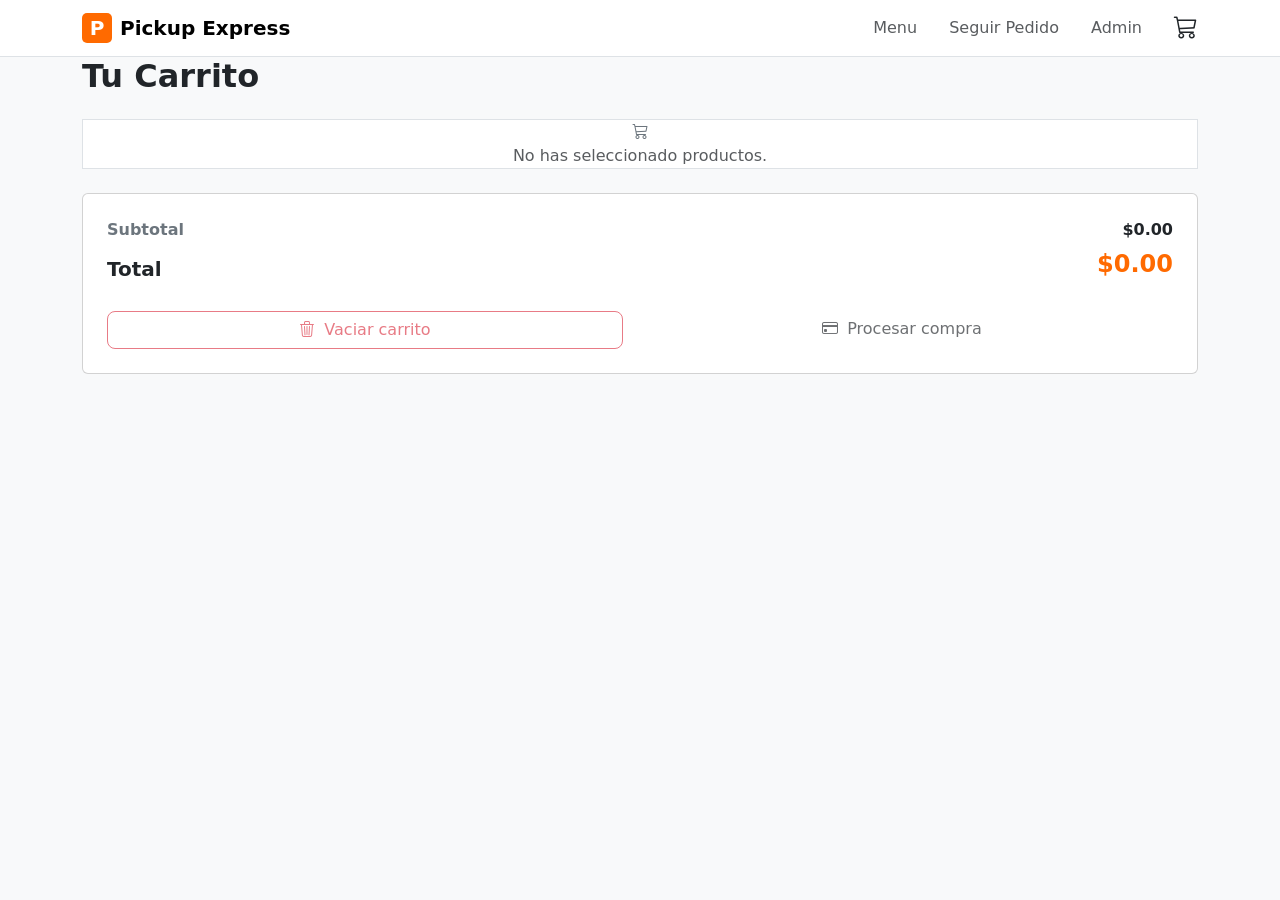
<file: carrito.html>
<!DOCTYPE html>
<html lang="es">
<head>
  <meta charset="UTF-8">
  <meta name="viewport" content="width=device-width, initial-scale=1.0">
  <title>Tu Carrito - Pickup Express</title>
  <link href="https://cdn.jsdelivr.net/npm/bootstrap@5.3.3/dist/css/bootstrap.min.css" rel="stylesheet">
  <link rel="stylesheet" href="https://cdn.jsdelivr.net/npm/bootstrap-icons@1.11.0/font/bootstrap-icons.css">
  <link rel="stylesheet" href="estilos.css">
</head>
<body class="bg-light">

  <nav class="navbar navbar-expand-lg navbar-light bg-white border-bottom">
    <div class="container">
      <a class="navbar-brand d-flex align-items-center" href="index.html">
        <div class="logo-p me-2">P</div>
        <strong>Pickup Express</strong>
      </a>

      <div class="ms-auto d-flex align-items-center">
        <a href="index.html" class="nav-link px-3 text-muted">Menu</a>
        <a href="seguimiento.html" class="nav-link px-3 text-muted">Seguir Pedido</a>
        <a href="personal.html" class="nav-link px-3 text-muted">Admin</a>
        <a href="carrito.html" class="position-relative ms-3 text-dark" title="Carrito">
          <i class="bi bi-cart3 fs-4"></i>
          <span id="nav-counter" class="position-absolute top-0 start-100 translate-middle badge rounded-pill bg-danger d-none" style="font-size: 0.6rem;">0</span>
        </a>
      </div>
    </div>
  </nav>

  <main class="container cart-container">
    <h2 class="fw-bold mb-4">Tu Carrito</h2>

    <div id="contenedor-items"></div>

    <section class="card cart-card p-4 mt-4">
      <div class="d-flex justify-content-between align-items-center mb-2">
        <span class="fw-semibold text-secondary">Subtotal</span>
        <span id="cart-subtotal" class="fw-semibold">$0.00</span>
      </div>

      <div class="d-flex justify-content-between align-items-center mb-4">
        <span class="h5 fw-bold mb-0">Total</span>
        <span id="total-final" class="h4 fw-bold texto-naranja">$0.00</span>
      </div>

      <div class="d-flex flex-column flex-sm-row gap-2">
        <button id="btn-vaciar-carrito" type="button" class="btn btn-outline-danger rounded-3 flex-sm-fill">
          <i class="bi bi-trash3 me-1"></i>
          Vaciar carrito
        </button>
        <a id="btn-checkout" href="checkout.html" class="btn btn-naranja rounded-3 text-center text-decoration-none flex-sm-fill">
          <i class="bi bi-credit-card me-1"></i>
          Procesar compra
        </a>
      </div>
    </section>
  </main>

  <script src="logica.js"></script>
</body>
</html>
</file>
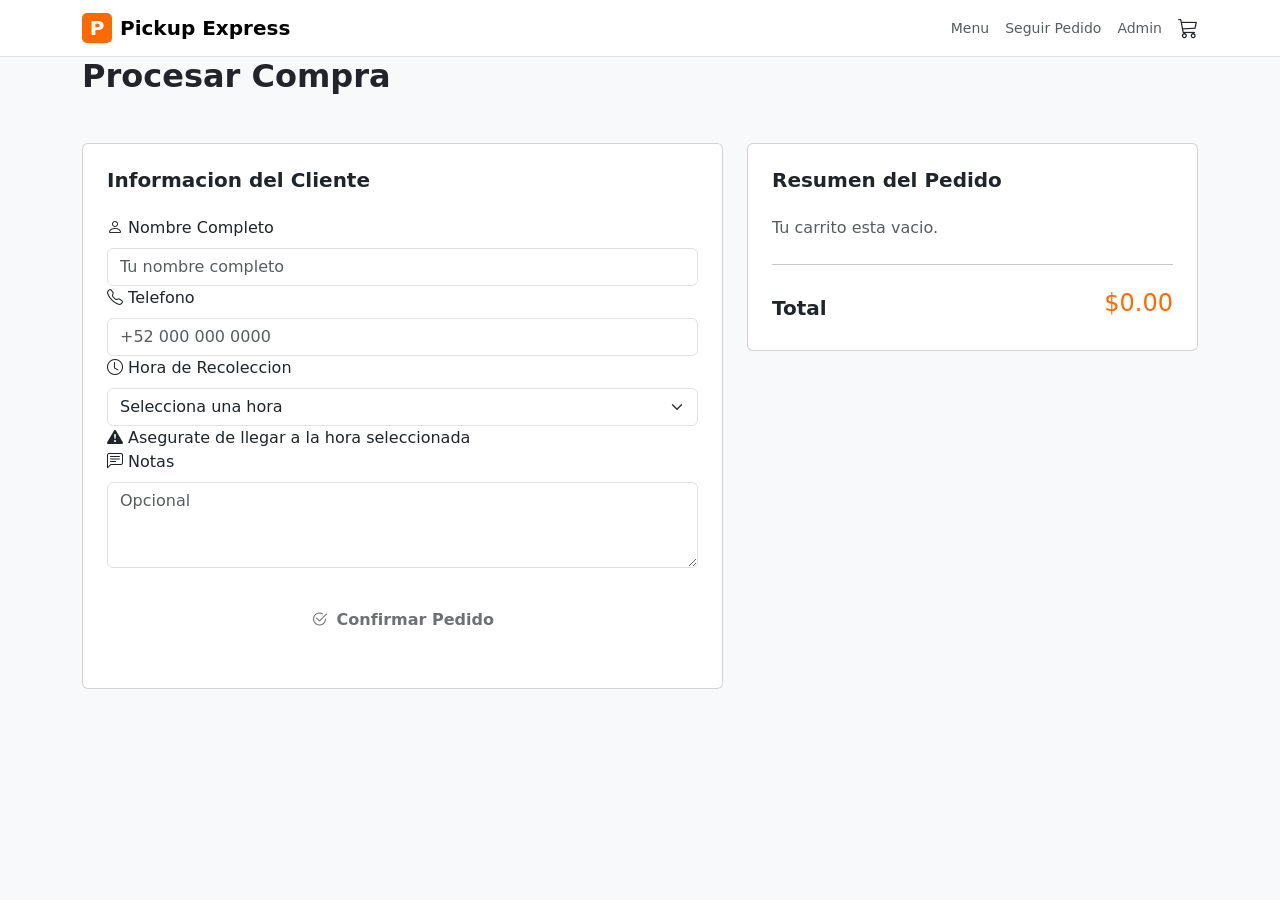
<file: checkout.html>
<!DOCTYPE html>
<html lang="es">
<head>
  <meta charset="UTF-8">
  <meta name="viewport" content="width=device-width, initial-scale=1.0">
  <title>Procesar Compra - Pickup Express</title>
  <link href="https://cdn.jsdelivr.net/npm/bootstrap@5.3.3/dist/css/bootstrap.min.css" rel="stylesheet">
  <link rel="stylesheet" href="https://cdn.jsdelivr.net/npm/bootstrap-icons@1.11.0/font/bootstrap-icons.css">
  <link rel="stylesheet" href="estilos.css">
</head>
<body class="bg-light">

  <nav class="navbar navbar-expand-lg navbar-light bg-white border-bottom">
    <div class="container">
      <a class="navbar-brand d-flex align-items-center" href="index.html">
        <div class="logo-p me-2">P</div>
        <strong>Pickup Express</strong>
      </a>

      <div class="ms-auto d-flex align-items-center text-muted small">
        <a href="index.html" class="nav-link px-2 text-muted">Menu</a>
        <a href="seguimiento.html" class="nav-link px-2 text-muted">Seguir Pedido</a>
        <a href="personal.html" class="nav-link px-2 text-muted">Admin</a>
        <a href="carrito.html" class="position-relative ms-2 text-dark" title="Carrito">
          <i class="bi bi-cart3 fs-5"></i>
          <span id="nav-counter" class="position-absolute top-0 start-100 translate-middle badge rounded-pill bg-danger d-none" style="font-size: 0.6rem;">0</span>
        </a>
      </div>
    </div>
  </nav>

  <main class="container checkout-container">
    <h2 class="fw-bold mb-5">Procesar Compra</h2>

    <div class="row g-4">
      <div class="col-lg-7">
        <section class="card card-custom p-4">
          <h3 class="h5 fw-bold mb-4">Informacion del Cliente</h3>

          <form id="formCheckout" class="needs-validation" novalidate>
            <label for="checkoutNombre" class="form-label"><i class="bi bi-person"></i> Nombre Completo</label>
            <input id="checkoutNombre" name="nombre" type="text" class="form-control" placeholder="Tu nombre completo" required>
            <div class="invalid-feedback">Ingresa tu nombre.</div>

            <label for="checkoutTelefono" class="form-label"><i class="bi bi-telephone"></i> Telefono</label>
            <input id="checkoutTelefono" name="telefono" type="tel" class="form-control" placeholder="+52 000 000 0000" required>
            <div class="invalid-feedback">Ingresa tu telefono.</div>

            <label for="checkoutHora" class="form-label"><i class="bi bi-clock"></i> Hora de Recoleccion</label>
            <select id="checkoutHora" name="hora" class="form-select" required>
              <option value="" selected disabled>Selecciona una hora</option>
              <option>12:00 PM</option>
              <option>01:00 PM</option>
              <option>02:00 PM</option>
              <option>03:00 PM</option>
              <option>04:00 PM</option>
            </select>
            <div class="invalid-feedback">Selecciona una hora.</div>
            <div class="warning-text"><i class="bi bi-exclamation-triangle-fill"></i> Asegurate de llegar a la hora seleccionada</div>

            <label for="checkoutNotas" class="form-label"><i class="bi bi-chat-left-text"></i> Notas</label>
            <textarea id="checkoutNotas" name="notas" class="form-control" rows="3" placeholder="Opcional"></textarea>

            <button id="btnConfirmarPedido" type="submit" class="btn btn-naranja w-100 rounded-3 fw-bold py-3 mt-4">
              <i class="bi bi-check2-circle me-1"></i>
              Confirmar Pedido
            </button>
          </form>

          <div id="checkoutMensaje" class="mt-3"></div>
        </section>
      </div>

      <div class="col-lg-5">
        <section class="card card-custom p-4">
          <h3 class="h5 fw-bold mb-4">Resumen del Pedido</h3>
          <div id="resumen-items-lista"></div>

          <hr class="my-4">

          <div class="d-flex justify-content-between align-items-center">
            <span class="h5 fw-bold mb-0">Total</span>
            <span id="checkout-total" class="h4 texto-naranja">$0.00</span>
          </div>
        </section>
      </div>
    </div>
  </main>

  <script src="logica.js"></script>
</body>
</html>
</file>
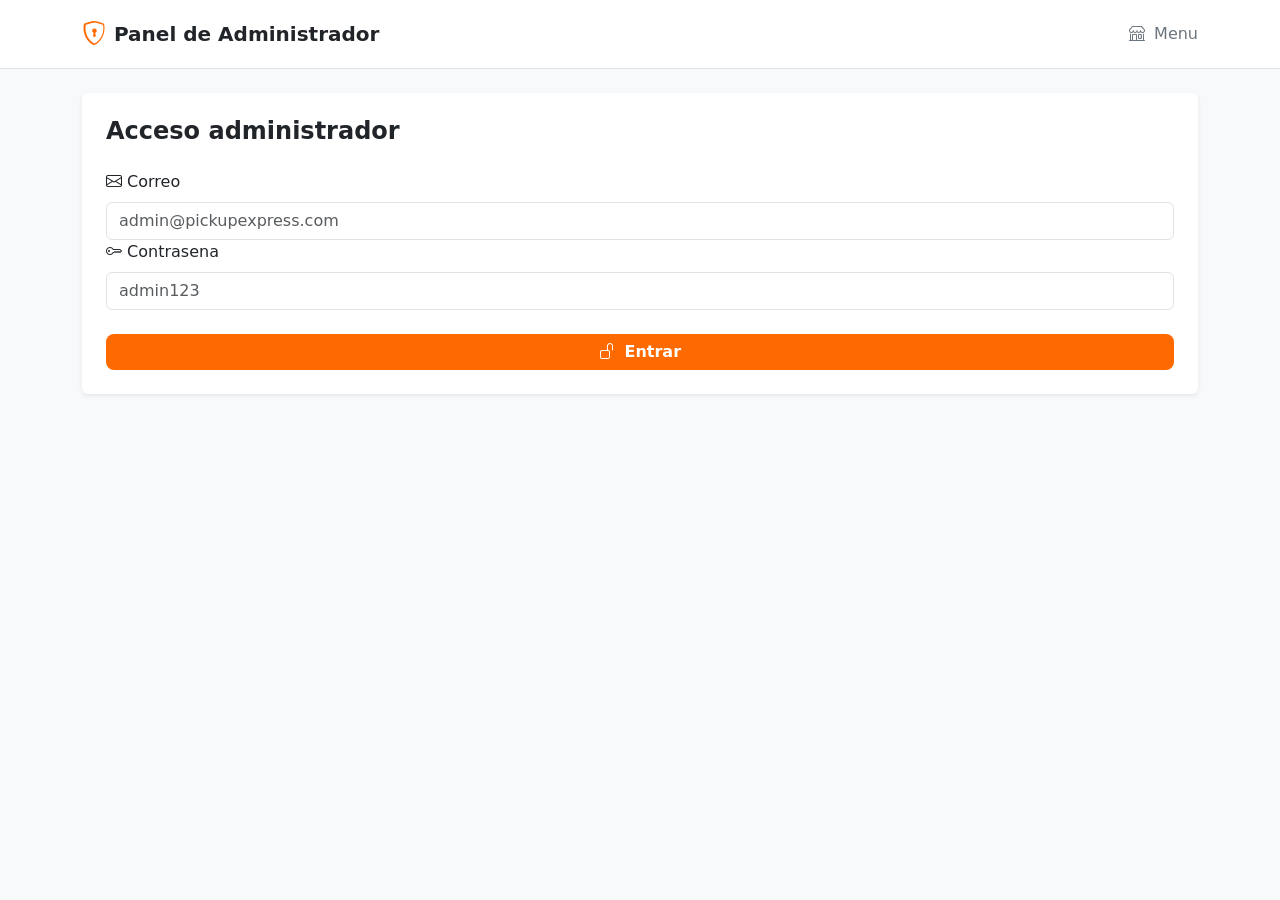
<file: personal.html>
<!DOCTYPE html>
<html lang="es">
<head>
  <meta charset="UTF-8">
  <meta name="viewport" content="width=device-width, initial-scale=1.0">
  <title>Panel de Administrador - Pickup Express</title>

  <link href="https://cdn.jsdelivr.net/npm/bootstrap@5.3.3/dist/css/bootstrap.min.css" rel="stylesheet">
  <link rel="stylesheet" href="https://cdn.jsdelivr.net/npm/bootstrap-icons@1.11.0/font/bootstrap-icons.css">
  <link rel="stylesheet" href="estilos.css">
</head>

<body class="bg-light">

  <header class="bg-white border-bottom py-3">
    <div class="container d-flex justify-content-between align-items-center">

      <a href="index.html" class="d-flex align-items-center gap-2 text-decoration-none text-dark">
        <i class="bi bi-shield-lock texto-naranja fs-4"></i>
        <h1 class="h5 mb-0 fw-bold">Panel de Administrador</h1>
      </a>

      <div class="d-flex align-items-center gap-3">
        <a href="index.html" class="text-decoration-none text-secondary">
          <i class="bi bi-shop me-1"></i>
          Menu
        </a>
        <button id="btnAdminLogout" type="button" class="btn btn-outline-secondary btn-sm d-none">
          <i class="bi bi-box-arrow-right me-1"></i>
          Cerrar sesion
        </button>
      </div>

    </div>
  </header>

  <main class="container py-4">
    <section id="admin-login" class="admin-auth">
      <div class="card admin-login-card border-0 shadow-sm">
        <div class="card-body p-4">
          <h2 class="h4 fw-bold mb-4">Acceso administrador</h2>

          <form id="formAdminLogin">
            <label for="adminEmail" class="form-label"><i class="bi bi-envelope"></i> Correo</label>
            <input id="adminEmail" type="email" class="form-control" placeholder="admin@pickupexpress.com" required>

            <label for="adminPassword" class="form-label"><i class="bi bi-key"></i> Contrasena</label>
            <input id="adminPassword" type="password" class="form-control" placeholder="admin123" required>

            <button type="submit" class="btn btn-naranja w-100 rounded-3 fw-bold mt-4">
              <i class="bi bi-unlock me-1"></i>
              Entrar
            </button>
          </form>

          <div id="loginError" class="alert alert-danger d-none mt-3 mb-0"></div>
        </div>
      </div>
    </section>

    <section id="admin-panel" class="d-none">
      <div class="d-flex flex-wrap justify-content-between align-items-center gap-3 mb-4">
        <div>
          <h2 class="h4 fw-bold mb-1">Administracion</h2>
          <p class="text-muted mb-0">Pedidos y productos de Pickup Express</p>
        </div>

        <button id="btnNuevoProducto" type="button" class="btn btn-naranja rounded-3">
          <i class="bi bi-plus-lg me-1"></i>
          Nuevo Producto
        </button>
      </div>

      <nav class="bg-white border rounded-3 mb-4 admin-tabs">
        <div class="d-flex gap-4">
          <button type="button" class="btn btn-tab-personal active" data-admin-tab="pedidos">
            <i class="bi bi-bag me-1"></i>
            Pedidos
          </button>

          <button type="button" class="btn btn-tab-personal" data-admin-tab="productos">
            <i class="bi bi-box-seam me-1"></i>
            Productos
          </button>
        </div>
      </nav>

      <section id="seccion-pedidos">
        <div class="d-flex flex-wrap justify-content-between align-items-center gap-3 mb-4">
          <h3 class="h4 fw-bold mb-0">Gestion de Pedidos</h3>

          <div class="d-flex flex-wrap gap-2">
            <button type="button" class="btn btn-naranja rounded-3" data-order-filter="todos">Todos (<span data-order-count="todos">0</span>)</button>
            <button type="button" class="btn btn-outline-secondary bg-white rounded-3" data-order-filter="pendiente">Pendientes (<span data-order-count="pendiente">0</span>)</button>
            <button type="button" class="btn btn-outline-secondary bg-white rounded-3" data-order-filter="preparando">Preparando (<span data-order-count="preparando">0</span>)</button>
            <button type="button" class="btn btn-outline-secondary bg-white rounded-3" data-order-filter="listo">Listos (<span data-order-count="listo">0</span>)</button>
            <button type="button" class="btn btn-outline-secondary bg-white rounded-3" data-order-filter="entregado">Entregados (<span data-order-count="entregado">0</span>)</button>
          </div>
        </div>

        <div id="listaPedidosAdmin"></div>
      </section>

      <section id="seccion-productos" class="d-none">
        <div class="d-flex flex-wrap justify-content-between align-items-center gap-3 mb-4">
          <h3 class="h4 fw-bold mb-0">Gestion de Productos</h3>

          <div class="d-flex flex-wrap gap-2">
            <button type="button" class="btn btn-naranja rounded-3" data-product-filter="todos">Todos (<span data-product-count="todos">0</span>)</button>
            <button type="button" class="btn btn-outline-secondary bg-white rounded-3" data-product-filter="bebidas">Bebidas (<span data-product-count="bebidas">0</span>)</button>
            <button type="button" class="btn btn-outline-secondary bg-white rounded-3" data-product-filter="comidas">Comidas (<span data-product-count="comidas">0</span>)</button>
            <button type="button" class="btn btn-outline-secondary bg-white rounded-3" data-product-filter="postres">Postres (<span data-product-count="postres">0</span>)</button>
            <button type="button" class="btn btn-outline-secondary bg-white rounded-3" data-product-filter="snacks">Snacks (<span data-product-count="snacks">0</span>)</button>
          </div>
        </div>

        <div class="row g-4">
          <div class="col-12 col-lg-4">
            <section class="card admin-card border-0 shadow-sm">
              <div class="card-body">
                <h4 id="tituloFormularioProducto" class="h5 fw-bold mb-3">Nuevo producto</h4>

                <form id="formProducto" class="needs-validation" novalidate>
                  <input type="hidden" id="productoId">

                  <label for="productoNombre" class="form-label">Nombre</label>
                  <input id="productoNombre" type="text" class="form-control" required>
                  <div class="invalid-feedback">Escribe el nombre.</div>

                  <label for="productoCategoria" class="form-label">Categoria</label>
                  <select id="productoCategoria" class="form-select" required>
                    <option value="bebidas">Bebidas</option>
                    <option value="comidas">Comidas</option>
                    <option value="postres">Postres</option>
                    <option value="snacks">Snacks</option>
                  </select>

                  <label for="productoPrecio" class="form-label">Precio</label>
                  <input id="productoPrecio" type="number" class="form-control" min="0" step="0.01" required>
                  <div class="invalid-feedback">Ingresa un precio valido.</div>

                  <label for="productoImagen" class="form-label">Imagen</label>
                  <input id="productoImagen" type="text" class="form-control" placeholder="img/cafe.jpg">

                  <label for="productoDescripcion" class="form-label">Descripcion</label>
                  <textarea id="productoDescripcion" class="form-control" rows="3" required></textarea>
                  <div class="invalid-feedback">Escribe una descripcion.</div>

                  <div class="form-check mt-3">
                    <input id="productoActivo" class="form-check-input" type="checkbox" checked>
                    <label class="form-check-label" for="productoActivo">Visible en menu</label>
                  </div>

                  <div class="d-flex gap-2 mt-4">
                    <button type="submit" class="btn btn-naranja flex-fill">
                      <i class="bi bi-save me-1"></i>
                      Guardar
                    </button>
                    <button id="btnLimpiarProducto" type="button" class="btn btn-outline-secondary">
                      Limpiar
                    </button>
                  </div>
                </form>
              </div>
            </section>
          </div>

          <div class="col-12 col-lg-8">
            <div class="row g-4" id="listaProductosPersonal"></div>
          </div>
        </div>
      </section>
    </section>
  </main>

  <script src="logica.js"></script>

</body>
</html>
</file>
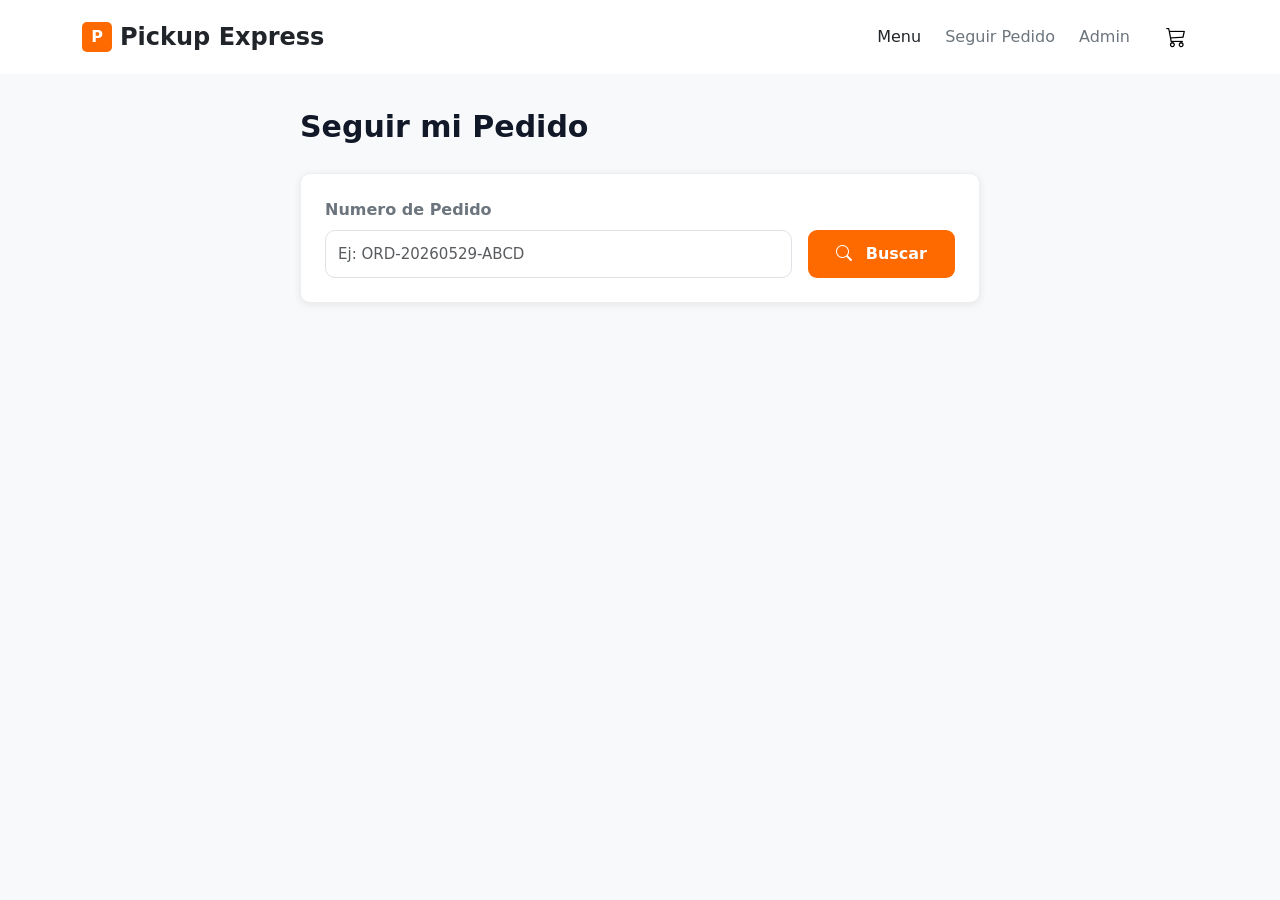
<file: seguimiento.html>
<!DOCTYPE html>
<html lang="es">
<head>
  <meta charset="UTF-8">
  <meta name="viewport" content="width=device-width, initial-scale=1.0">
  <title>Seguir Pedido - Pickup Express</title>

  <link href="https://cdn.jsdelivr.net/npm/bootstrap@5.3.3/dist/css/bootstrap.min.css" rel="stylesheet">
  <link rel="stylesheet" href="https://cdn.jsdelivr.net/npm/bootstrap-icons@1.11.0/font/bootstrap-icons.css">
  <link rel="stylesheet" href="estilos.css">
</head>

<body class="bg-light">

  <header class="bg-white shadow-sm py-3">
    <div class="container d-flex justify-content-between align-items-center">

      <a href="index.html" class="d-flex align-items-center gap-2 text-decoration-none text-dark">
        <div class="logo-p">P</div>
        <h1 class="h4 mb-0 fw-bold">Pickup Express</h1>
      </a>

      <nav class="d-flex gap-4 align-items-center">
        <a href="index.html" class="text-decoration-none text-dark">Menu</a>
        <a href="seguimiento.html" class="text-decoration-none text-secondary">Seguir Pedido</a>
        <a href="personal.html" class="text-decoration-none text-secondary">Admin</a>

        <a href="carrito.html" class="text-decoration-none btn btn-light position-relative border-0 bg-transparent fs-5" title="Carrito">
          <i class="bi bi-cart3"></i>
          <span id="contador-carrito" class="position-absolute top-0 start-100 translate-middle badge rounded-pill bg-danger d-none">0</span>
        </a>
      </nav>

    </div>
  </header>

  <main class="contenedor-seguimiento">
    <section class="caja-seguimiento">

      <h2 class="titulo-seguimiento">Seguir mi Pedido</h2>

      <div class="card card-seguimiento">
        <label for="numeroPedido" class="form-label fw-semibold text-secondary">
          Numero de Pedido
        </label>

        <div class="d-flex gap-3">
          <input
            type="text"
            id="numeroPedido"
            class="form-control input-seguimiento"
            placeholder="Ej: ORD-20260529-ABCD"
          >

          <button type="button" class="btn btn-naranja btn-buscar-pedido" onclick="buscarPedido()">
            <i class="bi bi-search me-2"></i>
            Buscar
          </button>
        </div>
      </div>

      <div id="resultadoPedido" class="mt-4"></div>

    </section>
  </main>

  <script src="logica.js"></script>

</body>
</html>
</file>
<file: estilos.css>
.fondo-naranja {
  background-color: #ff6a00;
}

.texto-naranja {
  color: #ff6a00;
}

.logo-p {
  background-color: #ff6a00;
  color: white;
  border-radius: 5px;
  width: 30px;
  height: 30px;
  display: flex;
  align-items: center;
  justify-content: center;
  font-weight: bold;
}

.btn-naranja {
  background-color: #ff6a00;
  color: white;
  border: none;
}

.btn-naranja:hover {
  background-color: #e65c00;
  color: white;
}

.img-producto {
  height: 200px;
  object-fit: cover;
}

/* Seguimiento Styles */
.contenedor-seguimiento {
  min-height: calc(100vh - 80px);
  background-color: #f8f9fa;
  padding-top: 35px;
}

.caja-seguimiento {
  max-width: 680px;
  margin: 0 auto;
}

.titulo-seguimiento {
  font-size: 30px;
  font-weight: 800;
  margin-bottom: 28px;
  color: #111827;
}

.card-seguimiento {
  border: 1px solid #eeeeee;
  border-radius: 10px;
  box-shadow: 0 2px 8px rgba(0,0,0,0.08);
  padding: 24px;
}

.input-seguimiento {
  height: 48px;
  border-radius: 10px;
  font-size: 15px;
}

.btn-buscar-pedido {
  height: 48px;
  border-radius: 9px;
  font-weight: 700;
  padding: 0 28px;
  white-space: nowrap;
}

/* Personal Styles */

.btn-tab-personal {
  border-radius: 0;
  padding: 16px 0;
  color: #6b7280;
  border-bottom: 2px solid transparent;
}

.btn-tab-personal.active {
  color: #ff6a00;
  border-bottom: 2px solid #ff6a00;
}

.card-producto-personal {
  border: none;
  border-radius: 10px;
  overflow: hidden;
  box-shadow: 0 2px 8px rgba(0,0,0,0.08);
}

.card-producto-personal img {
  height: 185px;
  object-fit: cover;
}

.btn-desactivar {
  background-color: #d89000;
  color: white;
}

.btn-desactivar:hover {
  background-color: #bd7d00;
  color: white;
}
</file>
